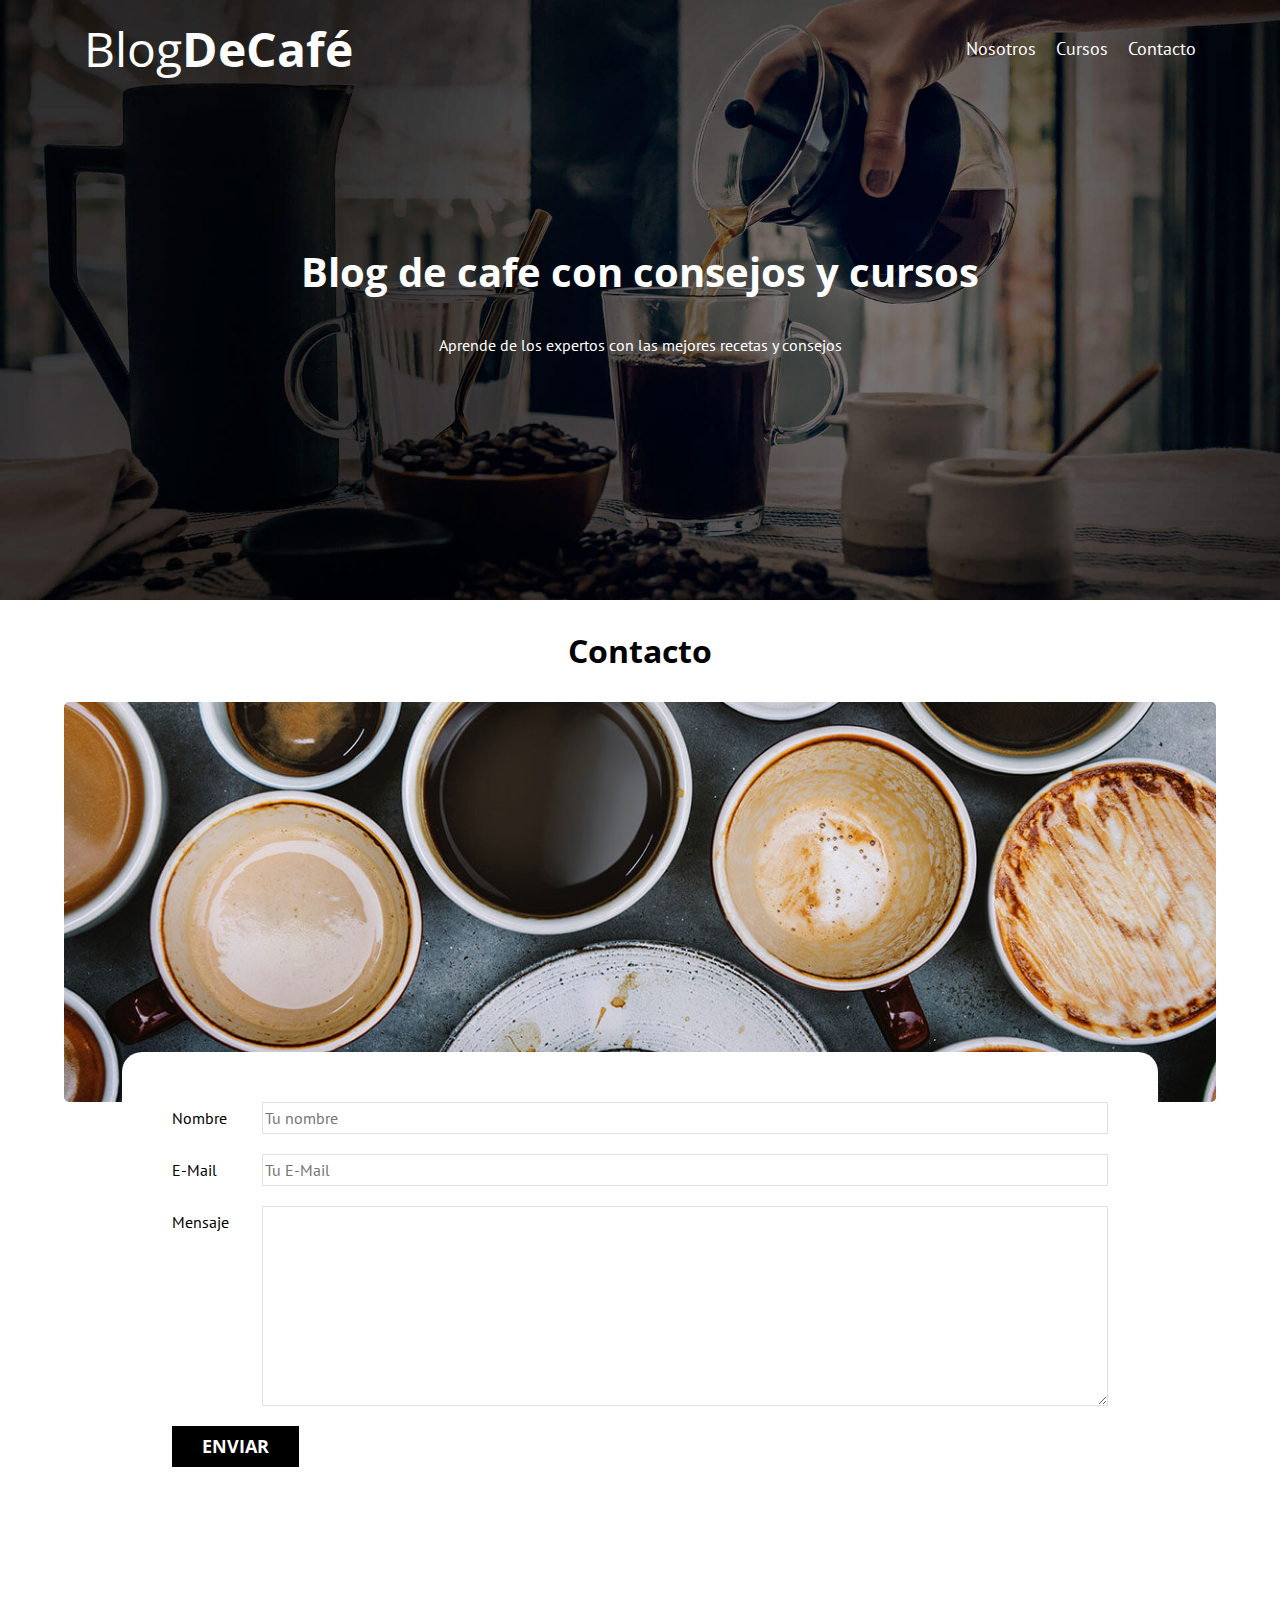
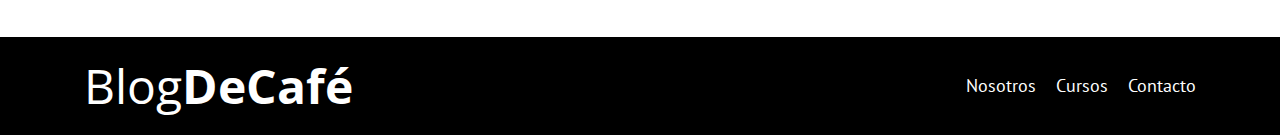
<file: contacto.html>
<!DOCTYPE html>
<html lang="en">
<head>
    <meta charset="UTF-8">
    <meta http-equiv="X-UA-Compatible" content="IE=edge">
    <meta name="viewport" content="width=device-width, initial-scale=1.0">
    <link rel="preload" href="css/normalize.css" as="style">
    <link rel="stylesheet" href="css/normalize.css">
    <link rel="preconnect" href="https://fonts.googleapis.com">
    <link rel="preconnect" href="https://fonts.gstatic.com" crossorigin>
    <link href="https://fonts.googleapis.com/css2?family=Open+Sans&family=PT+Sans:wght@400;700&display=swap" rel="stylesheet">
    <link rel="preload" href="css/style.css" as="style">
    <link rel="stylesheet" href="css/style.css">
    <title>BlogDeCafe</title>
</head>
<body>
    <header class="header">
        
        <div class="contenedor">
            <div class="barra">
                <a class="logo" href="index.html">
                    <h1 class="logo__nombre no-margin centrar-texto">Blog<span class="logo__bold">DeCafé</span></h1>
                </a>
                <nav class="navegacion">
                    <a href="nosotros.html" class="navegacion__enlace">Nosotros</a>
                    <a href="cursos.html" class="navegacion__enlace">Cursos</a>
                    <a href="contacto.html" class="navegacion__enlace">Contacto</a>
                </nav>
            </div>
        </div>

        <div class="header__texto">
            <h2>Blog de cafe con consejos y cursos</h2>
            <p>Aprende de los expertos con las mejores recetas y consejos</p>
        </div>
    </header>

    <main class="contenedor">

        <h3 class="centrar-texto">Contacto</h3>

        <div class="contacto-bg"></div>

        <form class="formulario">

            <div class="campo">
                <label class="campo__label" for="nombre">Nombre</label>
                <input class="campo__field"type="text" placeholder="Tu nombre" id="nombre">
            </div>

            <div class="campo">
                <label class="campo__label" for="e-mail">E-Mail</label>
                <input class="campo__field" type="email" placeholder="Tu E-Mail" id="e-mail">
            </div>

            <div class="campo">
                <label class="campo__label " for="mensaje">Mensaje</label>
                <textarea class="campo__field campo__field--textarea" id="mensaje"></textarea>
            </div>

            <button class="boton boton--primario"> Enviar </button>

        </form>


    </main>

    <footer class="footer">
    <div class="contenedor">
        <div class="barra">
            <a class="logo" href="index.html">
                <h1 class="logo__nombre no-margin centrar-texto">Blog<span class="logo__bold">DeCafé</span></h1>
            </a>
            <nav class="navegacion">
                <a href="nosotros.html" class="navegacion__enlace">Nosotros</a>
                <a href="cursos.html" class="navegacion__enlace">Cursos</a>
                <a href="contacto.html" class="navegacion__enlace">Contacto</a>
            </nav>
        </div>
    </div>
        </div>
    </footer>
</body>
</html>
</file>
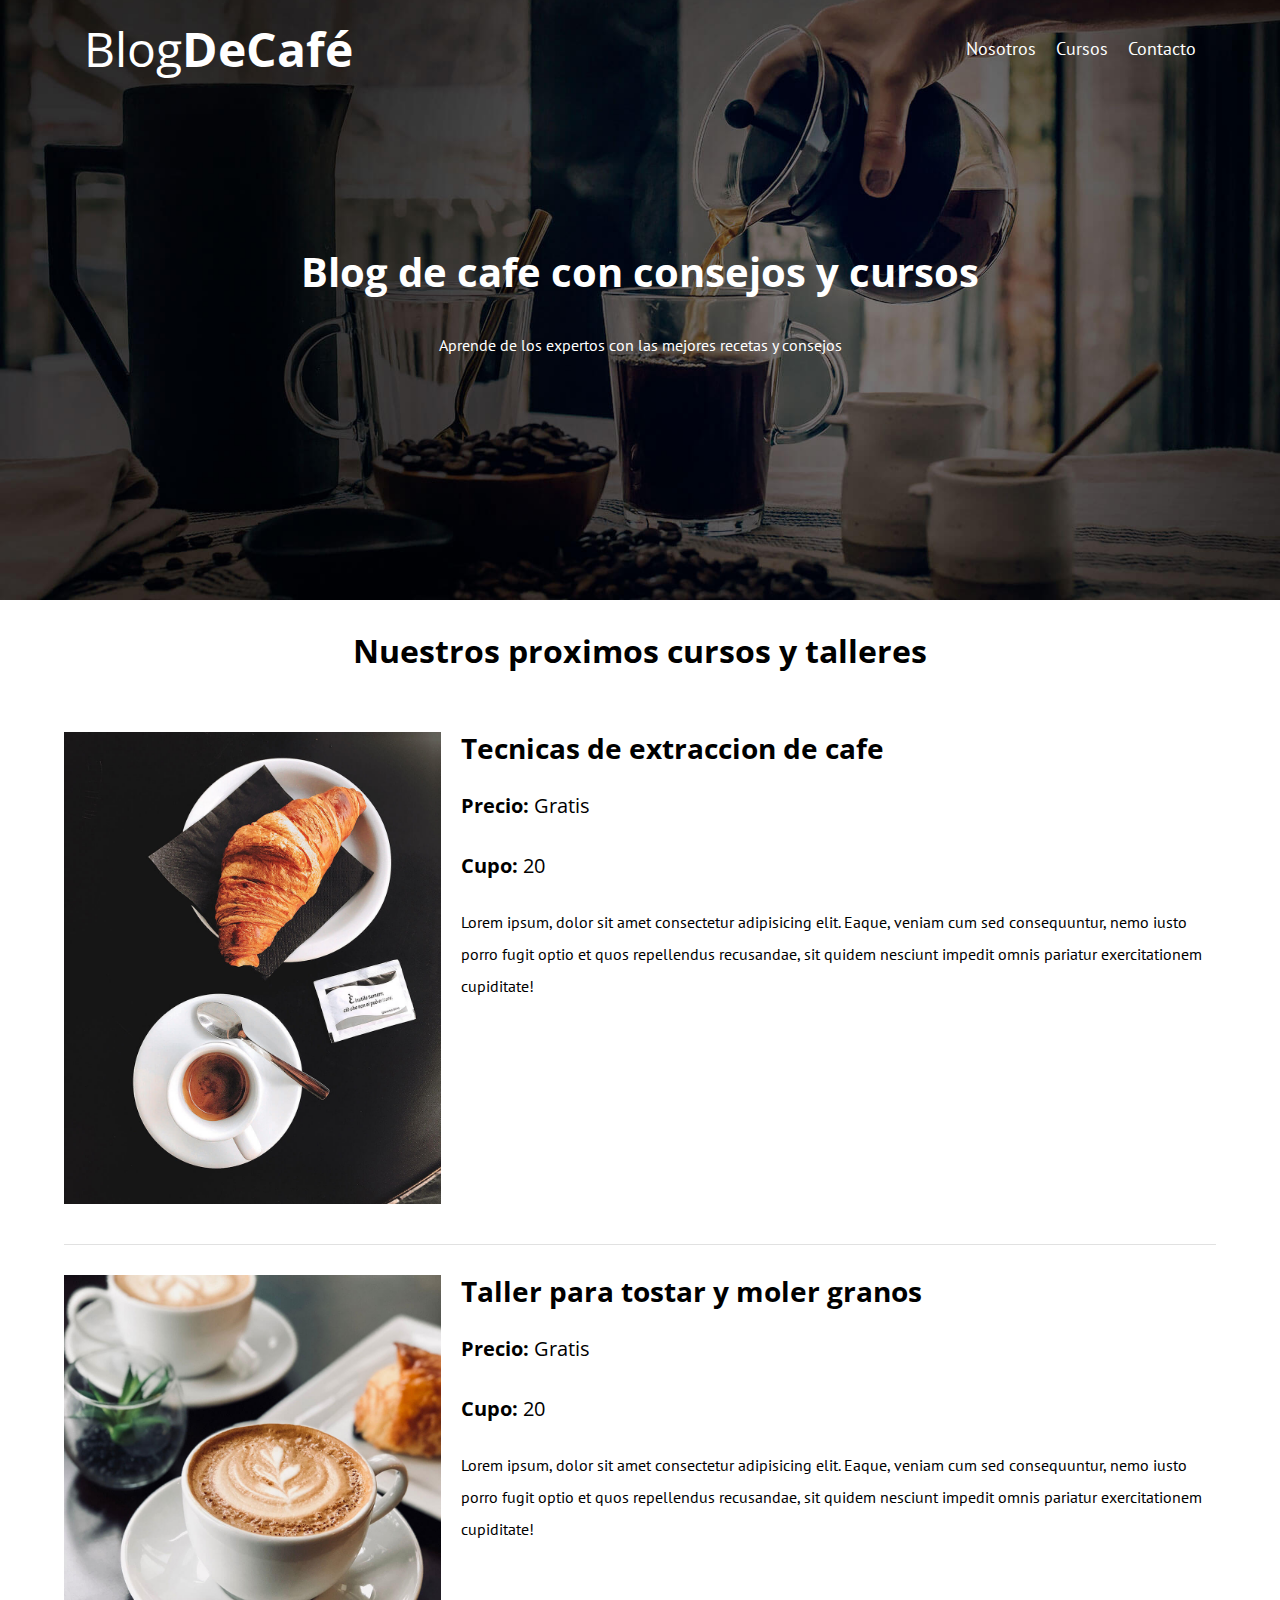
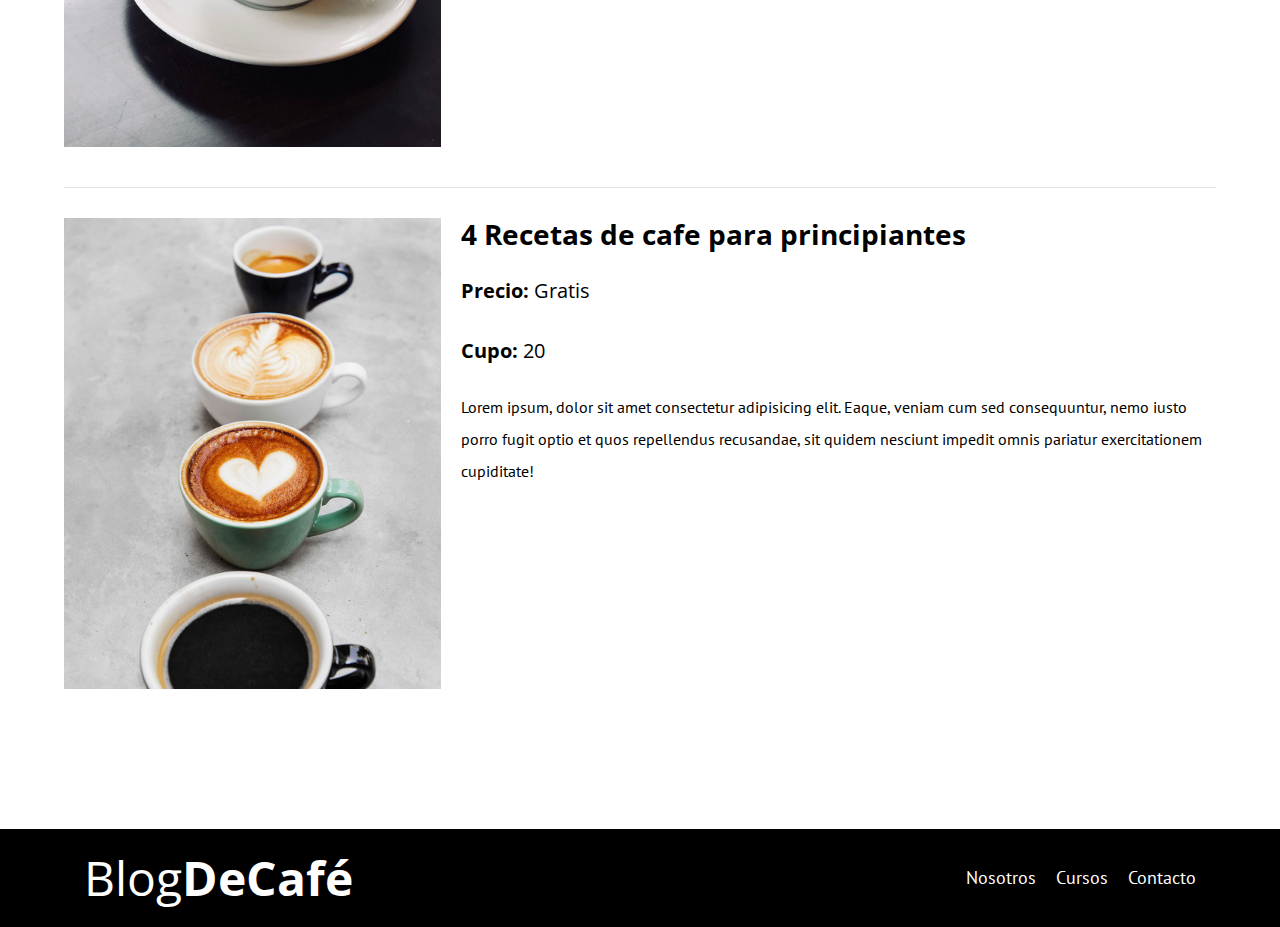
<file: cursos.html>
<!DOCTYPE html>
<html lang="en">
<head>
    <meta charset="UTF-8">
    <meta http-equiv="X-UA-Compatible" content="IE=edge">
    <meta name="viewport" content="width=device-width, initial-scale=1.0">
    <link rel="preload" href="css/normalize.css" as="style">
    <link rel="stylesheet" href="css/normalize.css">
    <link rel="preconnect" href="https://fonts.googleapis.com">
    <link rel="preconnect" href="https://fonts.gstatic.com" crossorigin>
    <link href="https://fonts.googleapis.com/css2?family=Open+Sans&family=PT+Sans:wght@400;700&display=swap" rel="stylesheet">
    <link rel="preload" href="css/style.css" as="style">
    <link rel="stylesheet" href="css/style.css">
    <title>BlogDeCafe</title>
</head>
<body>
    <header class="header">
        
        <div class="contenedor">
            <div class="barra">
                <a class="logo" href="index.html">
                    <h1 class="logo__nombre no-margin centrar-texto">Blog<span class="logo__bold">DeCafé</span></h1>
                </a>
                <nav class="navegacion">
                    <a href="nosotros.html" class="navegacion__enlace">Nosotros</a>
                    <a href="cursos.html" class="navegacion__enlace">Cursos</a>
                    <a href="contacto.html" class="navegacion__enlace">Contacto</a>
                </nav>
            </div>
        </div>

        <div class="header__texto">
            <h2>Blog de cafe con consejos y cursos</h2>
            <p>Aprende de los expertos con las mejores recetas y consejos</p>
        </div>
    </header>

    <main class="contenedor">

        <h3 class="centrar-texto">Nuestros proximos cursos y talleres</h3>

        <div class="curso">
            <div class="curso__imagen">
                <img src="img/curso1.jpg" alt="Imagen del curso">
            </div>

            <div class="curso__informacion">
                <h4 class="no-margin">Tecnicas de extraccion de cafe</h4>
                <p class="curso__label">Precio: <span class="curso__info">Gratis</span></p>
                <p class="curso__label">Cupo: <span class="curso__info">20</span></p>
                <p class="curso__descripcion">Lorem ipsum, dolor sit amet consectetur adipisicing elit. Eaque, veniam cum sed consequuntur, nemo iusto porro fugit optio et quos repellendus recusandae, sit quidem nesciunt impedit omnis pariatur exercitationem cupiditate!</p>
            </div>
        </div> <!-- cierra el curso -->

        <div class="curso">
            <div class="curso__imagen">
                <img src="img/curso2.jpg" alt="Imagen del curso">
            </div>

            <div class="curso__informacion">
                <h4 class="no-margin">Taller para tostar y moler granos</h4>
                <p class="curso__label">Precio: <span class="curso__info">Gratis</span></p>
                <p class="curso__label">Cupo: <span class="curso__info">20</span></p>
                <p class="curso__descripcion">Lorem ipsum, dolor sit amet consectetur adipisicing elit. Eaque, veniam cum sed consequuntur, nemo iusto porro fugit optio et quos repellendus recusandae, sit quidem nesciunt impedit omnis pariatur exercitationem cupiditate!</p>
            </div>
        </div> <!-- cierra el curso -->

        <div class="curso">
            <div class="curso__imagen">
                <img src="img/curso3.jpg" alt="Imagen del curso">
            </div>

            <div class="curso__informacion">
                <h4 class="no-margin">4 Recetas de cafe para principiantes</h4>
                <p class="curso__label">Precio: <span class="curso__info">Gratis</span></p>
                <p class="curso__label">Cupo: <span class="curso__info">20</span></p>
                <p class="curso__descripcion">Lorem ipsum, dolor sit amet consectetur adipisicing elit. Eaque, veniam cum sed consequuntur, nemo iusto porro fugit optio et quos repellendus recusandae, sit quidem nesciunt impedit omnis pariatur exercitationem cupiditate!</p>
            </div>
        </div> <!-- cierra el curso -->

    </main>

    <footer class="footer">
    <div class="contenedor">
        <div class="barra">
            <a class="logo" href="index.html">
                <h1 class="logo__nombre no-margin centrar-texto">Blog<span class="logo__bold">DeCafé</span></h1>
            </a>
            <nav class="navegacion">
                <a href="nosotros.html" class="navegacion__enlace">Nosotros</a>
                <a href="cursos.html" class="navegacion__enlace">Cursos</a>
                <a href="contacto.html" class="navegacion__enlace">Contacto</a>
            </nav>
        </div>
    </div>
        </div>
    </footer>
</body>
</html>
</file>
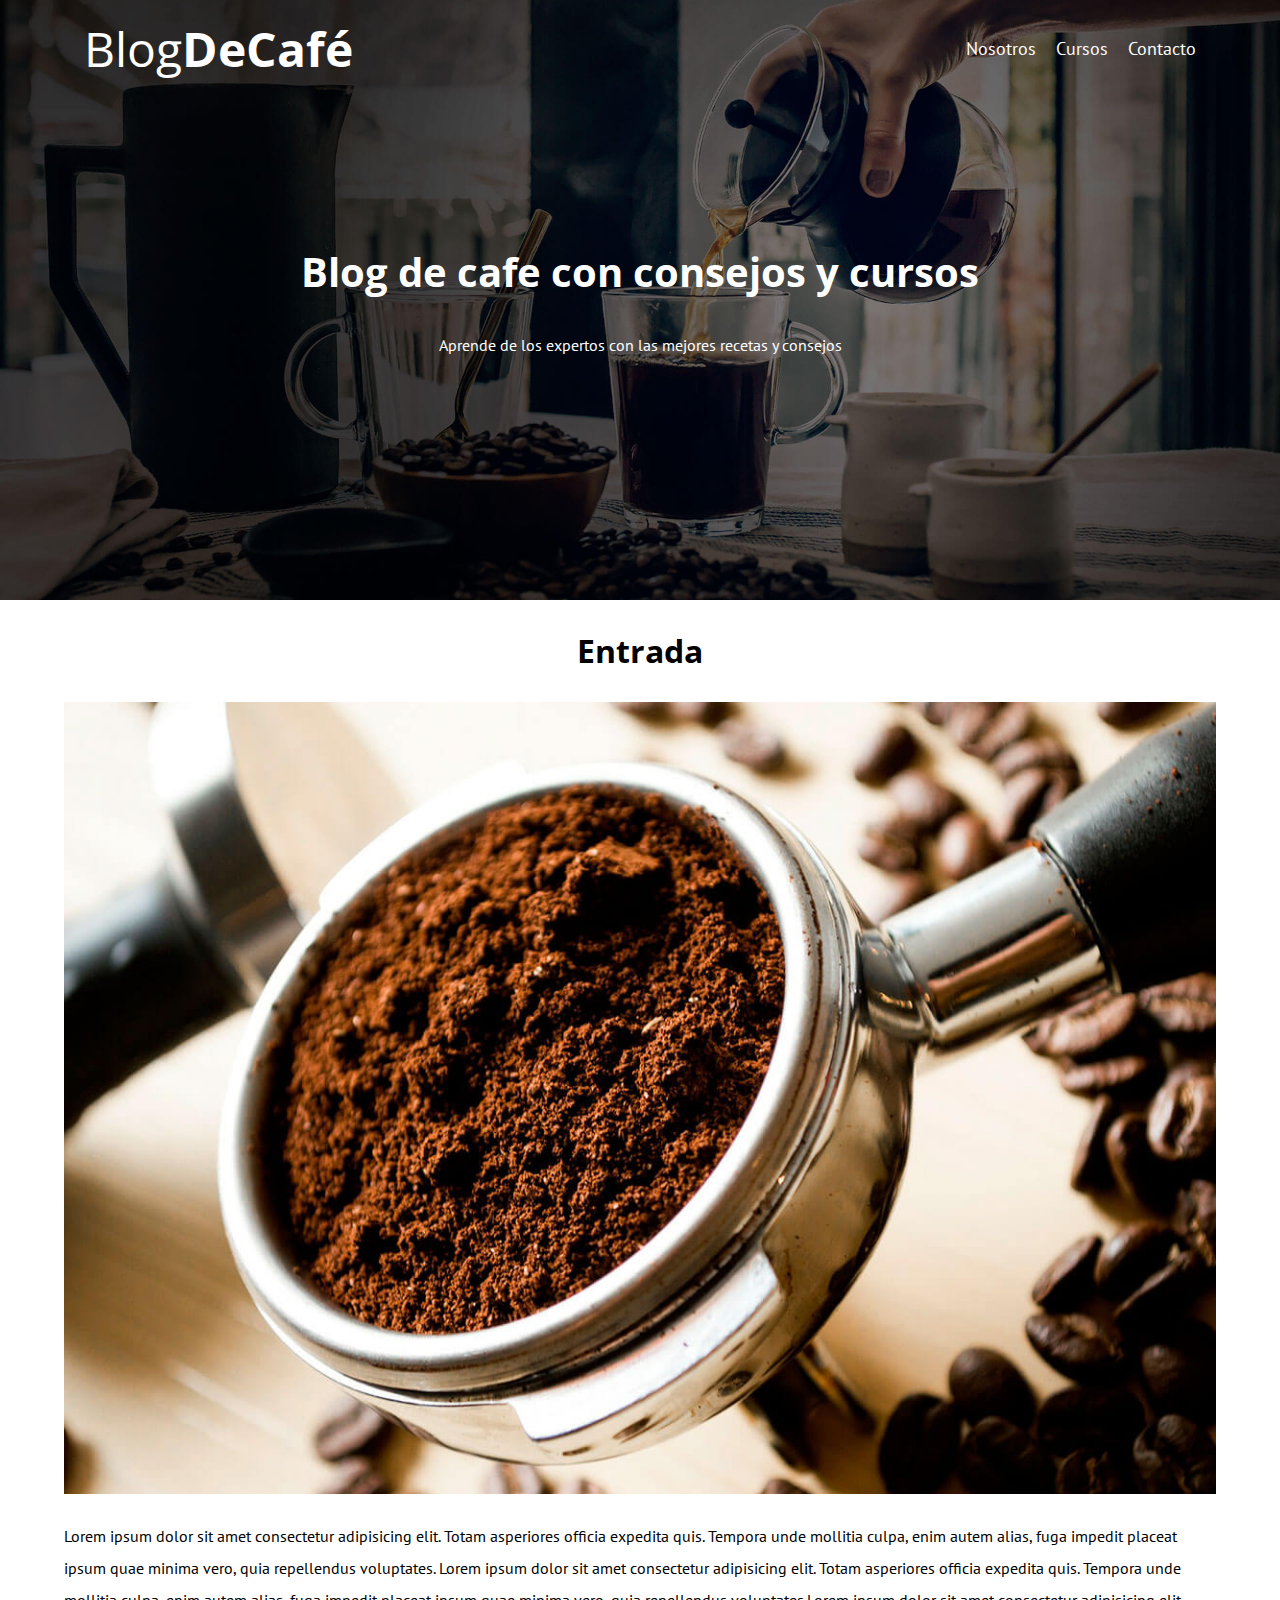
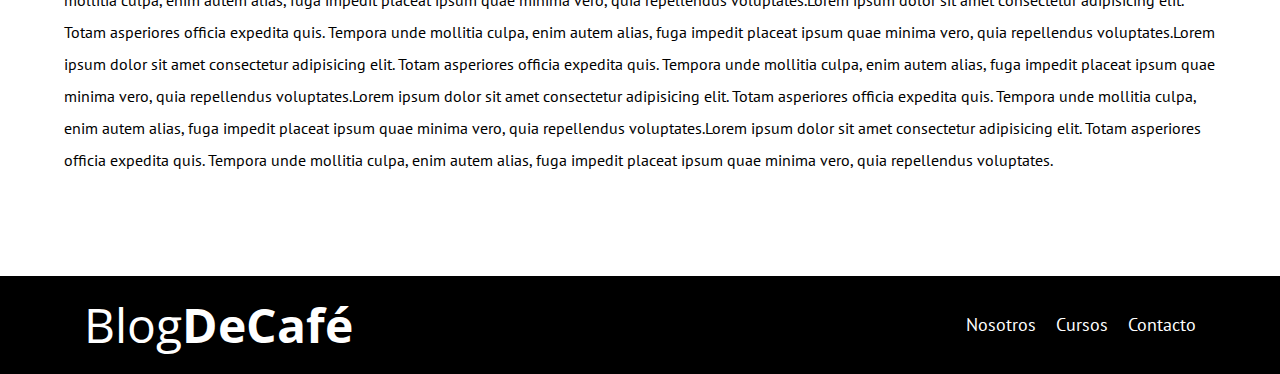
<file: entrada.html>
<!DOCTYPE html>
<html lang="en">
<head>
    <meta charset="UTF-8">
    <meta http-equiv="X-UA-Compatible" content="IE=edge">
    <meta name="viewport" content="width=device-width, initial-scale=1.0">
    <link rel="preload" href="css/normalize.css" as="style">
    <link rel="stylesheet" href="css/normalize.css">
    <link rel="preconnect" href="https://fonts.googleapis.com">
    <link rel="preconnect" href="https://fonts.gstatic.com" crossorigin>
    <link href="https://fonts.googleapis.com/css2?family=Open+Sans&family=PT+Sans:wght@400;700&display=swap" rel="stylesheet">
    <link rel="preload" href="css/style.css" as="style">
    <link rel="stylesheet" href="css/style.css">
    <title>BlogDeCafe</title>
</head>
<body>
    <header class="header">
        
        <div class="contenedor">
            <div class="barra">
                <a class="logo" href="index.html">
                    <h1 class="logo__nombre no-margin centrar-texto">Blog<span class="logo__bold">DeCafé</span></h1>
                </a>
                <nav class="navegacion">
                    <a href="nosotros.html" class="navegacion__enlace">Nosotros</a>
                    <a href="cursos.html" class="navegacion__enlace">Cursos</a>
                    <a href="contacto.html" class="navegacion__enlace">Contacto</a>
                </nav>
            </div>
        </div>

        <div class="header__texto">
            <h2>Blog de cafe con consejos y cursos</h2>
            <p>Aprende de los expertos con las mejores recetas y consejos</p>
        </div>
    </header>

    <main class="contenedor">

        <h3 class="centrar-texto">Entrada</h3>

        <img src="img/blog1.jpg" alt="">

        <p>Lorem ipsum dolor sit amet consectetur adipisicing elit. Totam asperiores officia expedita quis. Tempora unde mollitia culpa, enim autem alias, fuga impedit placeat ipsum quae minima vero, quia repellendus voluptates. Lorem ipsum dolor sit amet consectetur adipisicing elit. Totam asperiores officia expedita quis. Tempora unde mollitia culpa, enim autem alias, fuga impedit placeat ipsum quae minima vero, quia repellendus voluptates.Lorem ipsum dolor sit amet consectetur adipisicing elit. Totam asperiores officia expedita quis. Tempora unde mollitia culpa, enim autem alias, fuga impedit placeat ipsum quae minima vero, quia repellendus voluptates.Lorem ipsum dolor sit amet consectetur adipisicing elit. Totam asperiores officia expedita quis. Tempora unde mollitia culpa, enim autem alias, fuga impedit placeat ipsum quae minima vero, quia repellendus voluptates.Lorem ipsum dolor sit amet consectetur adipisicing elit. Totam asperiores officia expedita quis. Tempora unde mollitia culpa, enim autem alias, fuga impedit placeat ipsum quae minima vero, quia repellendus voluptates.Lorem ipsum dolor sit amet consectetur adipisicing elit. Totam asperiores officia expedita quis. Tempora unde mollitia culpa, enim autem alias, fuga impedit placeat ipsum quae minima vero, quia repellendus voluptates.</p>

    </main>

    <footer class="footer">
    <div class="contenedor">
        <div class="barra">
            <a class="logo" href="index.html">
                <h1 class="logo__nombre no-margin centrar-texto">Blog<span class="logo__bold">DeCafé</span></h1>
            </a>
            <nav class="navegacion">
                <a href="nosotros.html" class="navegacion__enlace">Nosotros</a>
                <a href="cursos.html" class="navegacion__enlace">Cursos</a>
                <a href="contacto.html" class="navegacion__enlace">Contacto</a>
            </nav>
        </div>
    </div>
        </div>
    </footer>
</body>
</html>
</file>
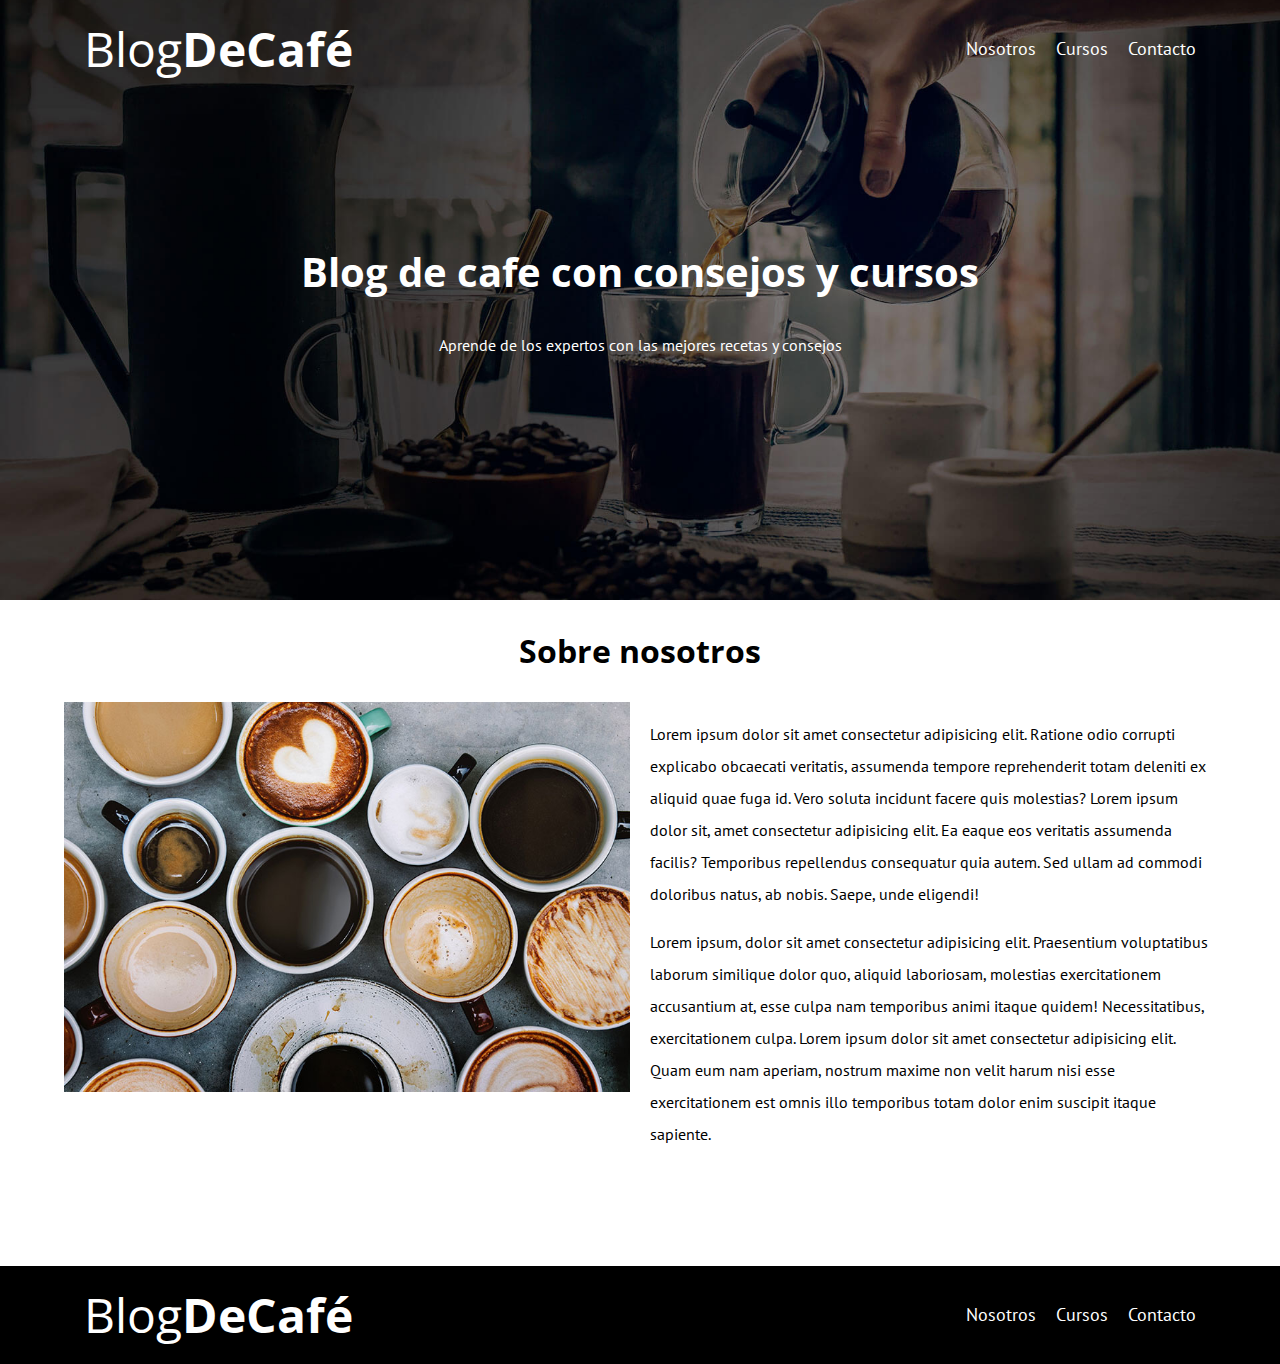
<file: nosotros.html>
<!DOCTYPE html>
<html lang="en">
<head>
    <meta charset="UTF-8">
    <meta http-equiv="X-UA-Compatible" content="IE=edge">
    <meta name="viewport" content="width=device-width, initial-scale=1.0">
    <link rel="preload" href="css/normalize.css" as="style">
    <link rel="stylesheet" href="css/normalize.css">
    <link rel="preconnect" href="https://fonts.googleapis.com">
    <link rel="preconnect" href="https://fonts.gstatic.com" crossorigin>
    <link href="https://fonts.googleapis.com/css2?family=Open+Sans&family=PT+Sans:wght@400;700&display=swap" rel="stylesheet">
    <link rel="preload" href="css/style.css" as="style">
    <link rel="stylesheet" href="css/style.css">
    <title>BlogDeCafe</title>
</head>
<body>
    <header class="header">
        
        <div class="contenedor">
            <div class="barra">
                <a class="logo" href="index.html">
                    <h1 class="logo__nombre no-margin centrar-texto">Blog<span class="logo__bold">DeCafé</span></h1>
                </a>
                <nav class="navegacion">
                    <a href="nosotros.html" class="navegacion__enlace">Nosotros</a>
                    <a href="cursos.html" class="navegacion__enlace">Cursos</a>
                    <a href="contacto.html" class="navegacion__enlace">Contacto</a>
                </nav>
            </div>
        </div>

        <div class="header__texto">
            <h2>Blog de cafe con consejos y cursos</h2>
            <p>Aprende de los expertos con las mejores recetas y consejos</p>
        </div>
    </header>

    <main class="contenedor">

        <h3 class="centrar-texto">Sobre nosotros</h3>

        <div class="sobre-nosotros">
            <div class="sobre-nosotros__imagen">
                <img src="img/nosotros.jpg" alt="Imagen Nosotros">
            </div>
            <div class="sobre-nosotros__texto">
                <p>Lorem ipsum dolor sit amet consectetur adipisicing elit. Ratione odio corrupti explicabo obcaecati veritatis, assumenda tempore reprehenderit totam deleniti ex aliquid quae fuga id. Vero soluta incidunt facere quis molestias? Lorem ipsum dolor sit, amet consectetur adipisicing elit. Ea eaque eos veritatis assumenda facilis? Temporibus repellendus consequatur quia autem. Sed ullam ad commodi doloribus natus, ab nobis. Saepe, unde eligendi!</p>
                <p>Lorem ipsum, dolor sit amet consectetur adipisicing elit. Praesentium voluptatibus laborum similique dolor quo, aliquid laboriosam, molestias exercitationem accusantium at, esse culpa nam temporibus animi itaque quidem! Necessitatibus, exercitationem culpa. Lorem ipsum dolor sit amet consectetur adipisicing elit. Quam eum nam aperiam, nostrum maxime non velit harum nisi esse exercitationem est omnis illo temporibus totam dolor enim suscipit itaque sapiente.</p>
            </div>
        </div>

    </main>

    <footer class="footer">
    <div class="contenedor">
        <div class="barra">
            <a class="logo" href="index.html">
                <h1 class="logo__nombre no-margin centrar-texto">Blog<span class="logo__bold">DeCafé</span></h1>
            </a>
            <nav class="navegacion">
                <a href="nosotros.html" class="navegacion__enlace">Nosotros</a>
                <a href="cursos.html" class="navegacion__enlace">Cursos</a>
                <a href="contacto.html" class="navegacion__enlace">Contacto</a>
            </nav>
        </div>
    </div>
        </div>
    </footer>
</body>
</html>
</file>
<file: css/style.css>
:root {
    --fuenteHeading:'Open Sans', sans-serif;
    --fuenteParrafos:'PT Sans', sans-serif;

    --primario: #784d3c;
    --blanco:#ffffff;
    --negro:#000000;
    --gris:#e1e1e1;
}

html {
    box-sizing: border-box;
    font-size: 62.5%;
}

*, *:before, *:after {
    box-sizing: inherit;
}

body{
    font-family: var(--fuenteParrafos);
    font-size: 1.6rem;
    line-height: 2;
}

/* Globales */
.contenedor {
    max-width: 120rem;
    width: 90%;
    margin: 0 auto;
}

a {
    text-decoration: none;
}

h1,h2,h3,h4 {
    font-family: var(--fuenteHeading);
    line-height: 1.2;
}

h1{
    font-size: 4.8rem;
}

h2 {
    font-size: 4rem;
}

h3 {
    font-size: 3.2rem;
}

h4 {
    font-size: 2.8rem;
}

img {
    max-width: 100%;
}

.no-margin {
    margin:0;
}

.no-padding {
    padding: 0;
}

.centrar-texto {
    text-align: center;
}

.webp .header {
    background-image: url(../img/banner.webp);

}

.no-webp .header{
    background-image: url(../img/banner.jpg);

}
/* header */

.header {
    background-image: url(../img/banner.jpg);
    height: 60rem;
    background-size: cover;
    background-repeat: no-repeat;
    background-position: center center;
}

.header__texto {
    color: var(--blanco);
    
    text-align: center;
    margin-top: 5rem;
}
@media (min-width: 768px) {
    .header__texto {
        margin-top: 15rem;
    }
}


@media (min-width: 768px) {
    .barra {
        display: flex;
        justify-content: space-between;
        align-items: center;
        padding: 2rem;
    }
}
    .logo {
        color: var(--blanco);
    }

    .logo__nombre {
    font-weight: normal;
    }

    .logo__bold {
    font-weight: bold;
    }

@media (min-width: 768px) {
  .navegacion {
      display: flex;
      gap:2rem;
  }
}
    .navegacion__enlace {
        display: block;
        text-align: center;
        color: var(--blanco);
        font-size: 1.8rem;
    }

@media (min-width: 768px) {
    .contenido__principal {
        display: grid;
        grid-template-columns: 2fr 1fr;
        column-gap: 4rem;
    }
}

.entrada {
    margin-bottom: 2rem;
    border-bottom: 1px solid var(--gris);
}

.entrada:last-of-type{
    border-bottom: none;
}

.boton {
    display: block;
    font-family: var(--fuenteHeading);
    color:var(--blanco);
    text-align: center;
    padding: 1rem 3rem;
    font-size: 1.8rem;
    text-transform: uppercase;
    font-weight: bold;
    margin-bottom: 2rem;
    border: none;
}

.boton:hover {
    cursor: pointer;
}

@media (min-width: 768px) {
  .boton {
      display: inline-block;
  }
}

.boton--primario{
    background-color: var(--negro);
}

.boton--secundario{
    background-color: var(--primario);
}

.cursos{
    list-style: none;
}

.widget-curso {
    border-bottom: 1px solid var(--gris);
    margin-bottom: 2rem;
}

.widget-curso:last-of-type {
    border-bottom: none;
    margin-bottom: 0;
}

.widget-curso__label{
    font-family: var(--fuenteHeading);
    font-weight: bold;
}

.widget-curso__info{
    font-weight: normal;
}    

.footer{   
    margin-top: 10rem;
    background-color: var(--negro);
}

/* Sobre nosotros */

@media (min-width: 768px) {
  .sobre-nosotros{
      display: grid;
      grid-template-columns: 1fr 1fr;
      gap: 2rem;
  }
}
/* curso */
.curso {
    padding: 3rem 0;
    border-bottom: 1px solid var(--gris);
}

@media (min-width: 768px) {
    .curso {
        display: grid;
        grid-template-columns: 1fr 2fr;
        gap: 2rem;
    }
  
}
.curso:last-of-type {
    border-bottom: none;
}

.curso__label{
    font-family: var(--fuenteHeading);
    font-weight: bold;
}

.curso__info{
    font-weight: normal;
}  

.curso__label, .curso__info {
    font-size: 2rem;
}

/* Contacto */

.contacto-bg {
    background-image: url(../img/contacto.jpg);
    height: 40rem;
    background-size: cover;
    background-repeat: no-repeat;
    border-radius: .5rem;
}

.formulario {
    background-color: var(--blanco);
    margin: -5rem auto 0 auto;
    width: 90%;
    padding: 5rem;
    border-radius: 2rem;
}

.campo {
    display: flex;
    margin-bottom: 2rem;
}

.campo__label {
    flex:0 0 9rem;
}

.campo__field {
    flex:1;
    border: 1px solid var(--gris);
}

.campo__field--textarea {
    height: 20rem;
}
</file>
